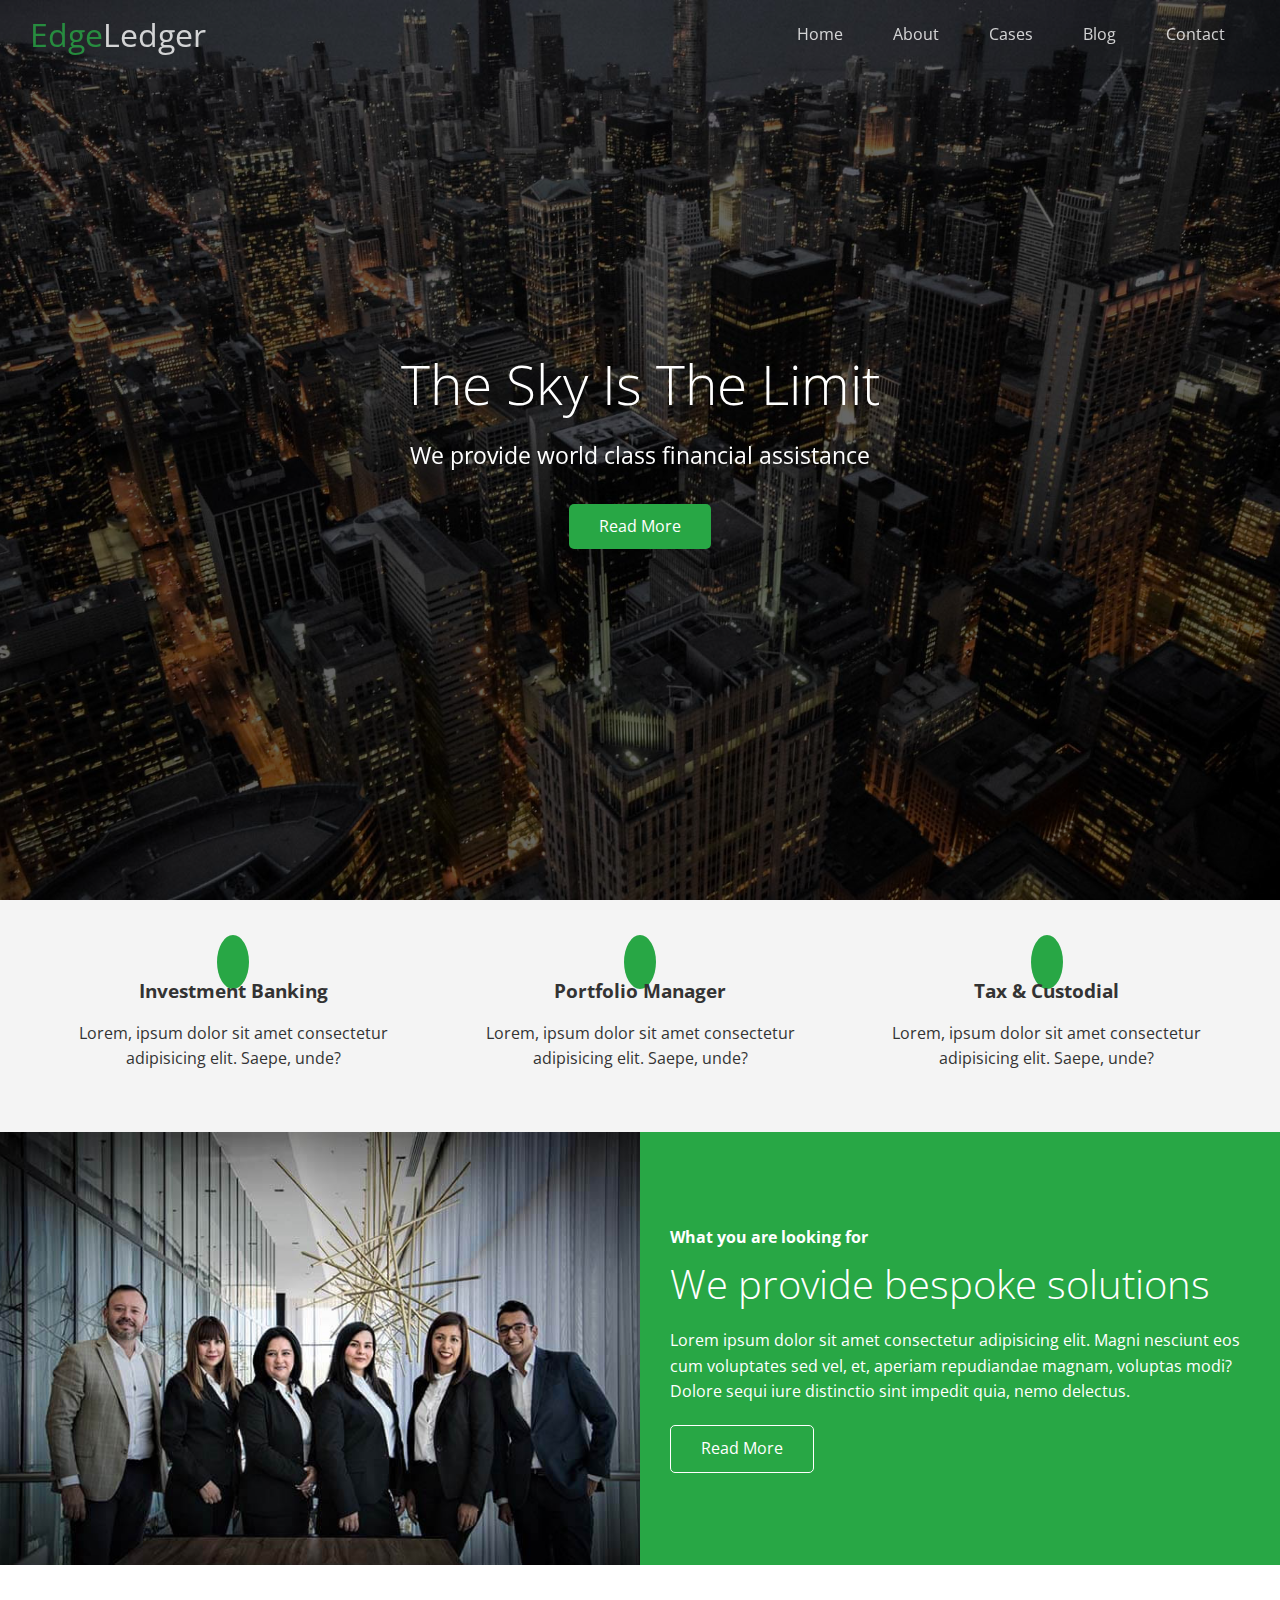
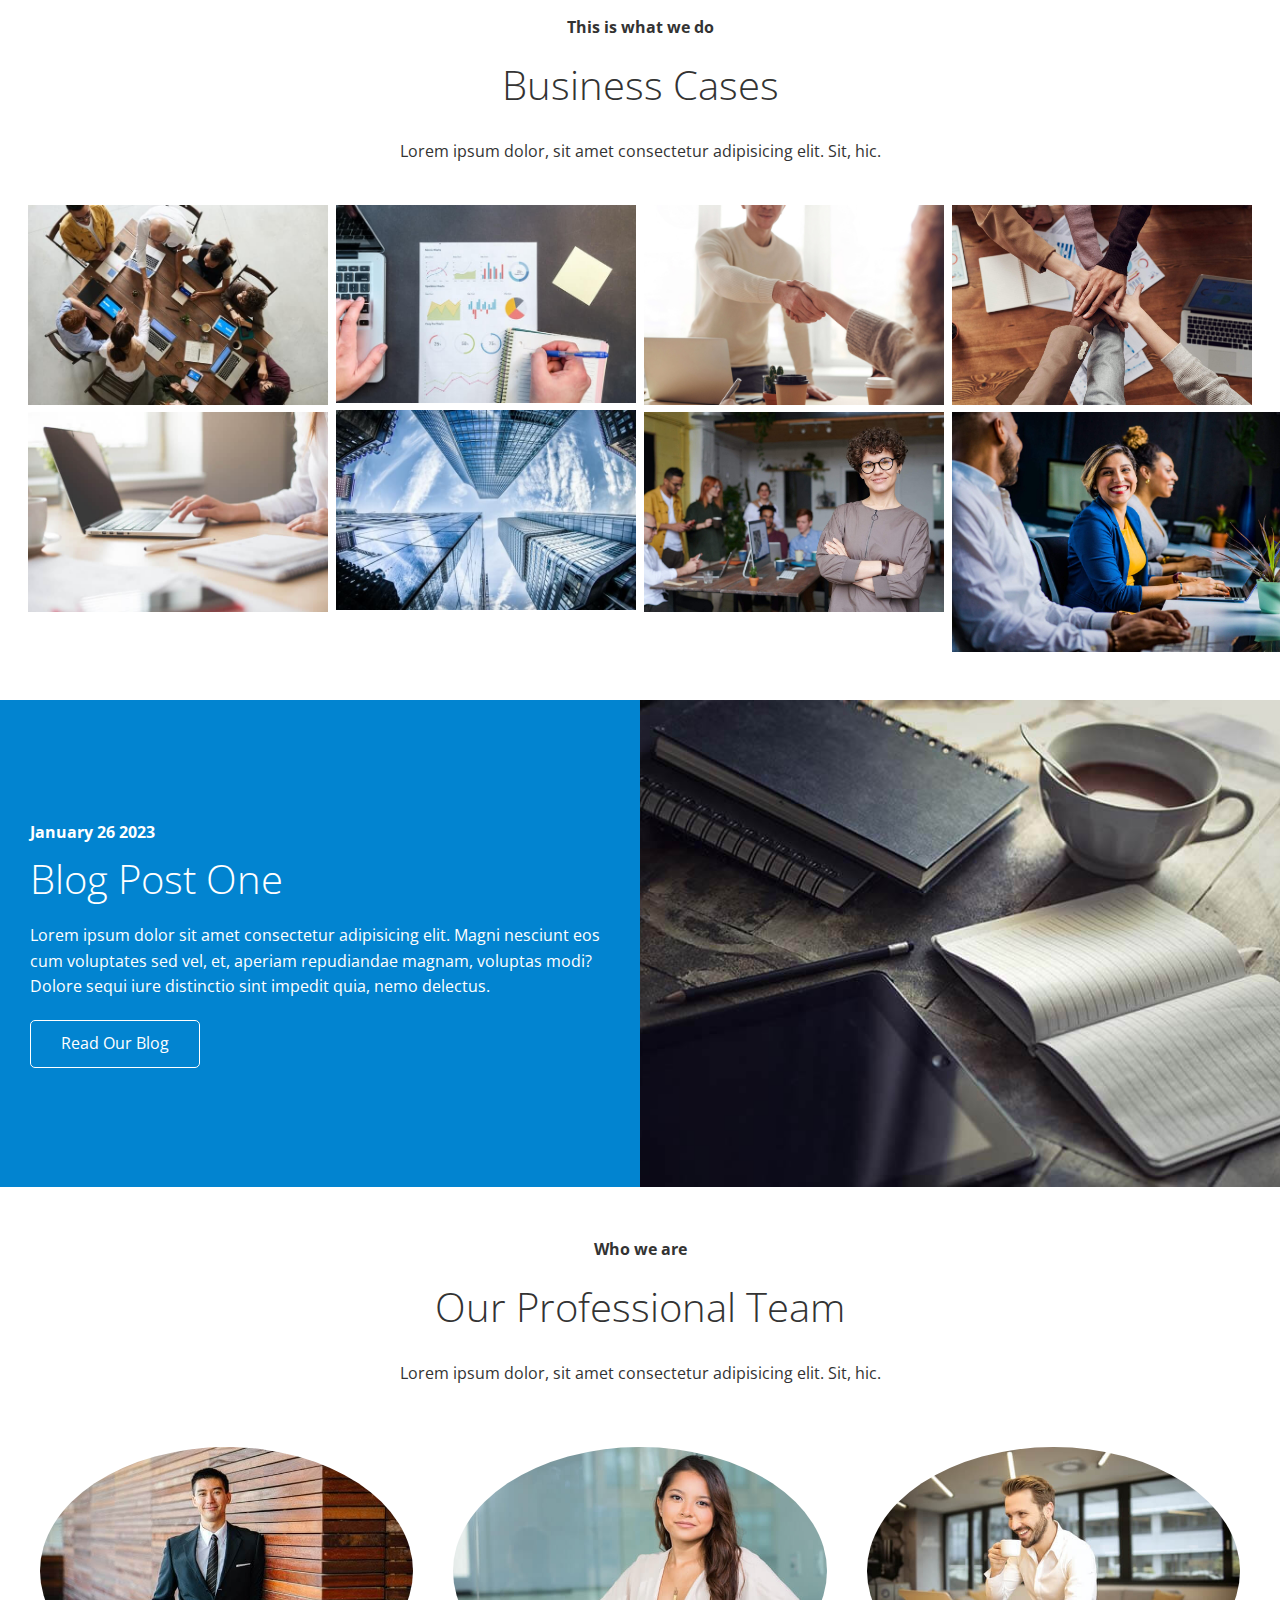
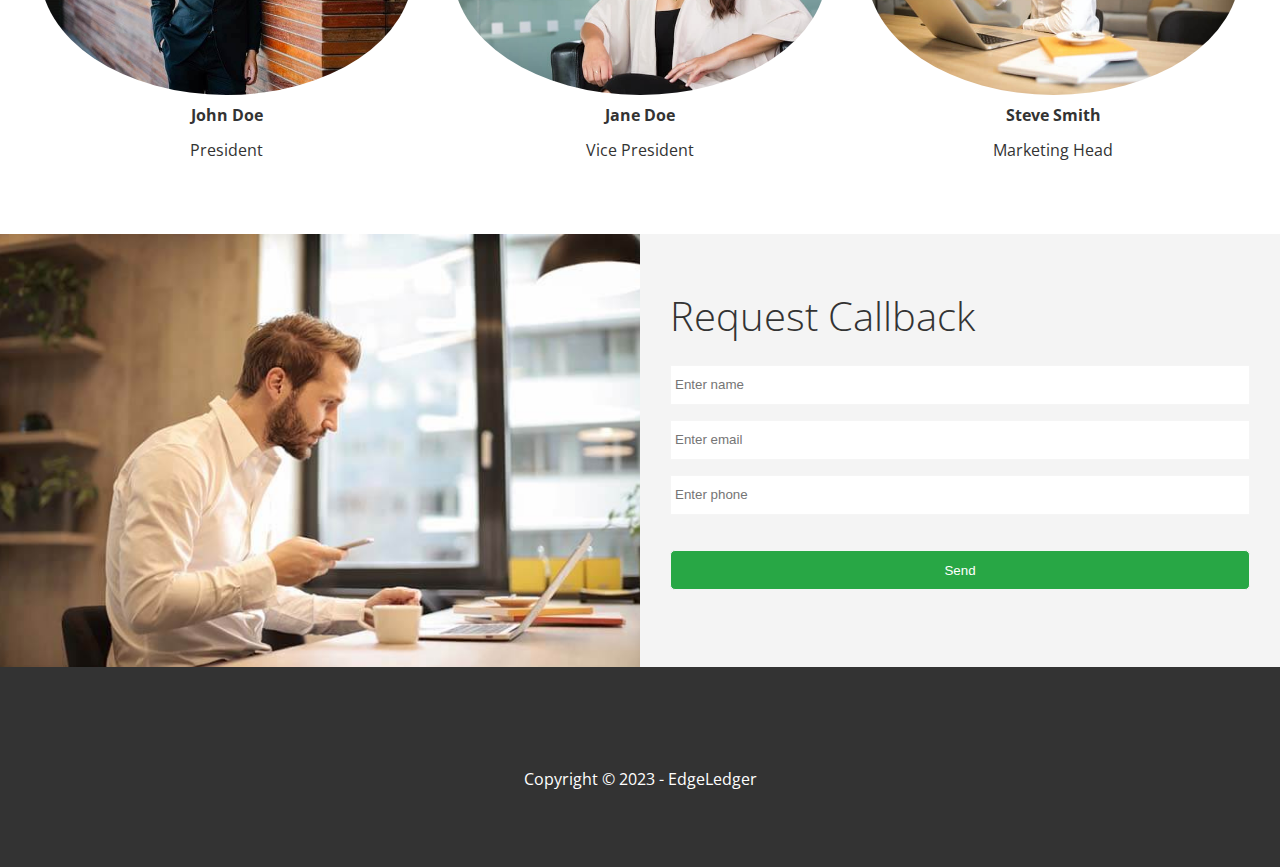
<file: index.html>
<!DOCTYPE html>
<html lang="en">

<head>
    <meta charset="UTF-8">
    <meta http-equiv="X-UA-Compatible" content="IE=edge">
    <meta name="viewport" content="width=device-width, initial-scale=1.0">
    <link rel="shortcut icon" type="image/x-icon" href="/favicon.ico">
    <link rel="stylesheet" href="https://cdnjs.cloudflare.com/ajax/libs/font-awesome/6.3.0/css/all.min.css"
        integrity="sha512-SzlrxWUlpfuzQ+pcUCosxcglQRNAq/DZjVsC0lE40xsADsfeQoEypE+enwcOiGjk/bSuGGKHEyjSoQ1zVisanQ=="
        crossorigin="anonymous" referrerpolicy="no-referrer" />
    <link rel="stylesheet" href="css/lightbox.min.css">
    <link rel="stylesheet" href="css/utilities.css">
    <link rel="stylesheet" href="css/style.css">
    <title>Welcome To EdgeLedger</title>
</head>

<body id="home">
    <header class="hero">
        <div id="navbar" class="navbar top">
            <h1 class="logo">
                <span class="text-primary"> <i class="fas fa-book-open"></i> Edge</span>Ledger
            </h1>
            <nav>
                <ul>
                    <li><a href="#home">Home</a></li>
                    <li><a href="#about">About</a></li>
                    <li><a href="#cases">Cases</a></li>
                    <li><a href="#blog">Blog</a></li>
                    <li><a href="#contact">Contact</a></li>
                </ul>
            </nav>
        </div>

        <div class="content">
            <h1>The Sky Is The Limit</h1>
            <p>We provide world class financial assistance</p>
            <a href="#about" class="btn"><i class="fas fa-chevron-right"></i> Read More</a>
        </div>
    </header>

    <main>
        <!-- About: Icons -->
        <section id="about" class="icons bg-light">
            <div class="flex-items">
                <div>
                    <i class="fas fa-university fa-2x"></i>
                    <div>
                        <h3>Investment Banking</h3>
                        <p>Lorem, ipsum dolor sit amet consectetur adipisicing elit. Saepe, unde?</p>
                    </div>
                </div>

                <div>
                    <i class="fas fa-book-reader fa-2x"></i>
                    <div>
                        <h3>Portfolio Manager</h3>
                        <p>Lorem, ipsum dolor sit amet consectetur adipisicing elit. Saepe, unde?</p>
                    </div>
                </div>

                <div>
                    <i class="fas fa-pencil-alt fa-2x"></i>
                    <div>
                        <h3>Tax & Custodial</h3>
                        <p>Lorem, ipsum dolor sit amet consectetur adipisicing elit. Saepe, unde?</p>
                    </div>
                </div>
            </div>
        </section>

        <!-- About:Solutions -->
        <section class="solucions flex-columns">
            <div class="row">
                <div class="column">
                    <div class="column-1">
                        <img src="images/home/people.jpg" alt="">
                    </div>
                </div>

                <div class="column">
                    <div class="column-2 bg-primary">
                        <h4>What you are looking for</h4>
                        <h2>We provide bespoke solutions</h2>
                        <p>Lorem ipsum dolor sit amet consectetur adipisicing elit. Magni nesciunt eos cum voluptates
                            sed vel, et, aperiam repudiandae magnam, voluptas modi? Dolore sequi iure distinctio sint
                            impedit quia, nemo delectus.</p>
                        <a href="#" class="btn btn-outline">
                            <i class="fas fa-chevron"></i>
                            Read More
                        </a>
                    </div>
                </div>
            </div>
        </section>

        <!-- Cases -->
        <section id="cases" class="cases flex-grid section-padding">
            <header class="section-header">
                <h4>This is what we do</h4>
                <h2>Business Cases</h2>
                <p>Lorem ipsum dolor, sit amet consectetur adipisicing elit. Sit, hic.</p>
            </header>
            <div class="row">
                <div class="column">
                    <a href="images/cases/cases1.jpg" data-lightbox="cases"
                        data-title="Lorem ipsum dolor, sit amet consectetur adipisicing elit. Sit, hic">
                        <img src="images/cases/cases1.jpg" alt="">
                    </a>

                    <a href="images/cases/cases2.jpg" data-lightbox="cases"
                        data-title="Lorem ipsum dolor, sit amet consectetur adipisicing elit. Sit, hic">
                        <img src="images/cases/cases2.jpg" alt="">
                    </a>

                </div>

                <div class="column">

                    <a href="images/cases/cases3.jpg" data-lightbox="cases"
                        data-title="Lorem ipsum dolor, sit amet consectetur adipisicing elit. Sit, hic">
                        <img src="images/cases/cases3.jpg" alt="">
                    </a>

                    <a href="images/cases/cases4.jpg" data-lightbox="cases"
                        data-title="Lorem ipsum dolor, sit amet consectetur adipisicing elit. Sit, hic">
                        <img src="images/cases/cases4.jpg" alt="">
                    </a>

                </div>

                <div class="column">

                    <a href="images/cases/cases5.jpg" data-lightbox="cases"
                        data-title="Lorem ipsum dolor, sit amet consectetur adipisicing elit. Sit, hic">
                        <img src="images/cases/cases5.jpg" alt="">
                    </a>


                    <a href="images/cases/cases6.jpg" data-lightbox="cases"
                        data-title="Lorem ipsum dolor, sit amet consectetur adipisicing elit. Sit, hic">
                        <img src="images/cases/cases6.jpg" alt="">
                    </a>
                </div>

                <div class="column">

                    <a href="images/cases/cases7.jpg" data-lightbox="cases"
                        data-title="Lorem ipsum dolor, sit amet consectetur adipisicing elit. Sit, hic">
                        <img src="images/cases/cases7.jpg" alt="">
                    </a>


                    <a href="images/cases/cases8.jpg" data-lightbox="cases"
                        data-title="Lorem ipsum dolor, sit amet consectetur adipisicing elit. Sit, hic">
                        <img src="images/cases/cases8.jpg" alt="" , style="height: 240px; width: 360px;">
                    </a>


                    <!-- 
                    <img src="images/cases/cases7.jpg" alt="">
                    <img src="images/cases/cases8.jpg" alt=""> -->
                </div>
            </div>
        </section>

        <!-- Blog -->
        <section id="blog" class="blog flex-columns flex-reverse">
            <div class="row">
                <div class="column">
                    <div class="column-1">
                        <img src="images/home/blog.jpg" alt="">
                    </div>
                </div>

                <div class="column">
                    <div class="column-2 bg-secondary">
                        <h4>January 26 2023</h4>
                        <h2>Blog Post One</h2>
                        <p>Lorem ipsum dolor sit amet consectetur adipisicing elit. Magni nesciunt eos cum voluptates
                            sed vel, et, aperiam repudiandae magnam, voluptas modi? Dolore sequi iure distinctio sint
                            impedit quia, nemo delectus.</p>
                        <a href="blog.html" class="btn btn-outline">
                            <i class="fas fa-chevron"></i>
                            Read Our Blog
                        </a>
                    </div>
                </div>
            </div>
        </section>

        <!-- Team -->
        <section id="team" class="team section-padding">
            <header class="section-header">
                <h4>Who we are</h4>
                <h2>Our Professional Team</h2>
                <p>Lorem ipsum dolor, sit amet consectetur adipisicing elit. Sit, hic.</p>
            </header>
            <div class="flex-items">
                <div>
                    <img src="images/team/person1.jpg" alt="">
                    <h4>John Doe</h4>
                    <p>President</p>
                </div>

                <div>
                    <img src="images/team/person2.jpg" alt="">
                    <h4>Jane Doe</h4>
                    <p>Vice President</p>
                </div>

                <div>
                    <img src="images/team/person3.jpg" alt="">
                    <h4>Steve Smith</h4>
                    <p>Marketing Head</p>
                </div>
            </div>
        </section>

        <!-- Contact -->
        <section id="contact" class="contact flex-columns">
            <div class="row">
                <div class="column">
                    <div class="column-1">
                        <img src="images/home/contact.jpg" alt="">
                    </div>
                </div>

                <div class="column">
                    <div class="column-2 bg-light">
                        <h2>Request Callback</h2>
                        <form action="" class="callback-form">
                            <div class="form-control">
                                <label for="name"></label>
                                <input type="text" id="name" name="name" placeholder="Enter name">
                            </div>

                            <div class="form-control">
                                <label for="email"></label>
                                <input type="email" id="email" name="email" placeholder="Enter email">
                            </div>

                            <div class="form-control">
                                <label for="phone"></label>
                                <input type="text" id="phone" name="phone" placeholder="Enter phone">
                            </div>
                            <input type="submit" value="Send" id="submit" class="btn">
                        </form>
                    </div>
                </div>
            </div>
        </section>
    </main>

    <footer class="footer bg-dark">
        <div class="social">
            <a href="#"><i class="fab fa-facebook fa-2x"></i></a>
            <a href="#"><i class="fab fa-twitter fa-2x"></i></a>
            <a href="#"><i class="fab fa-youtube fa-2x"></i></a>
            <a href="#"><i class="fab fa-linkedin fa-2x"></i></a>
        </div>
        <p>Copyright &copy; 2023 - EdgeLedger</p>
    </footer>

    <script src="https://code.jquery.com/jquery-3.6.3.min.js"
        integrity="sha256-pvPw+upLPUjgMXY0G+8O0xUf+/Im1MZjXxxgOcBQBXU=" crossorigin="anonymous"></script>


    <script src="js/lightbox.min.js"></script>
    <script>
        const navbar = document.getElementById('navbar');
        let scrolled = false;

        window.onscroll = function () {
            if (window.pageYOffset > 100) {
                navbar.classList.remove('top');
                if (!scrolled) {
                    navbar.style.transform = 'translateY(-70px)';

                }
                setTimeout(function () {
                    navbar.style.transform = 'translateY(0)';
                    scrolled = true;
                }, 200);
            } else {
                navbar.classList.add('top');
                scrolled = false;
            }
        }

        // Smooth scrolling
        $('#navbar a, .btn').on('click', function (e) {
            if (this.hash !== '') {
                e.preventDefault();

                const hash = this.hash;

                $('html, body').animate(
                    {
                        scrollTop: $(hash).offset().top - 100,
                    },
                    800
                );
            }
        });



    </script>





</body>

</html>
</file>
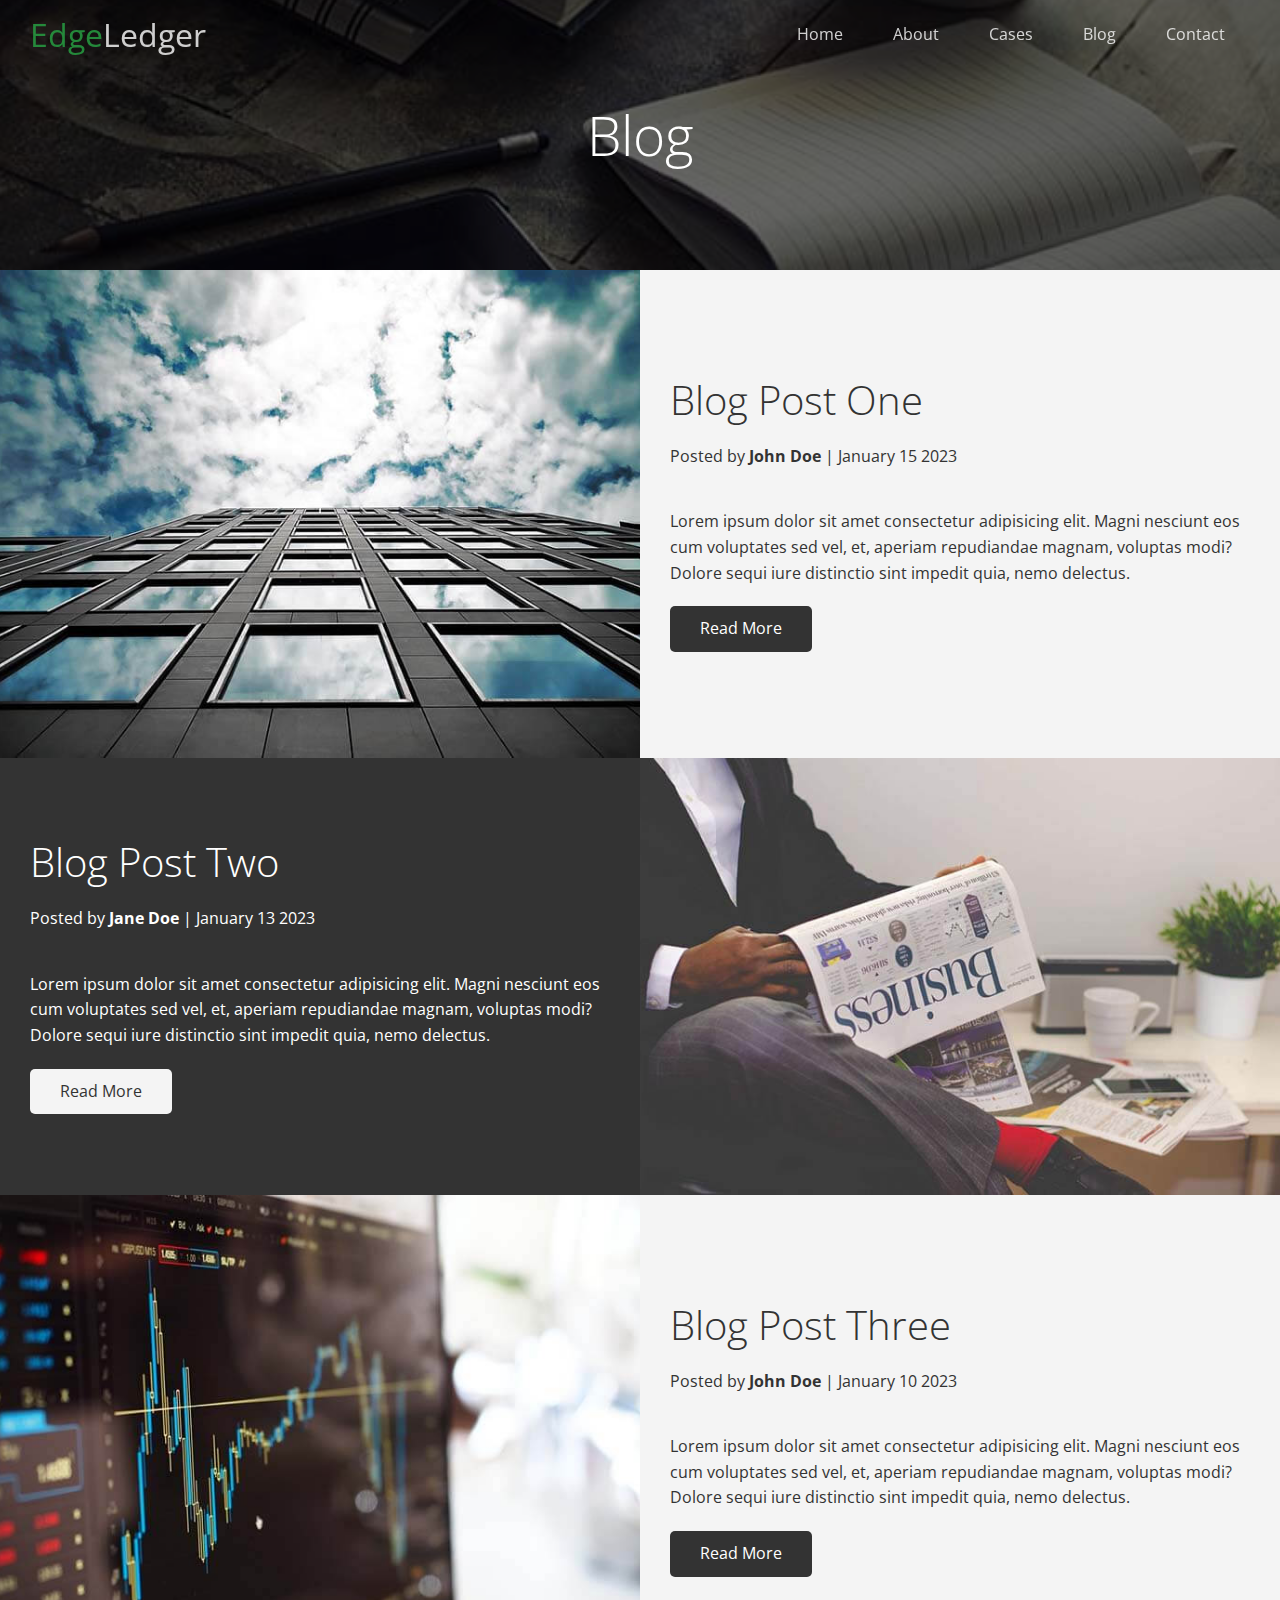
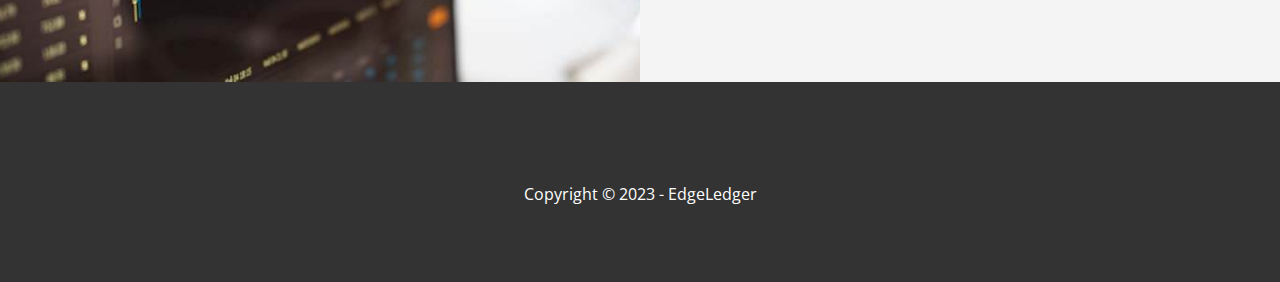
<file: blog.html>
<!DOCTYPE html>
<html lang="en">

<head>
    <meta charset="UTF-8">
    <meta http-equiv="X-UA-Compatible" content="IE=edge">
    <meta name="viewport" content="width=device-width, initial-scale=1.0">
    <link rel="stylesheet" href="https://cdnjs.cloudflare.com/ajax/libs/font-awesome/6.3.0/css/all.min.css"
        integrity="sha512-SzlrxWUlpfuzQ+pcUCosxcglQRNAq/DZjVsC0lE40xsADsfeQoEypE+enwcOiGjk/bSuGGKHEyjSoQ1zVisanQ=="
        crossorigin="anonymous" referrerpolicy="no-referrer" />
    <link rel="stylesheet" href="css/utilities.css">
    <link rel="stylesheet" href="css/style.css">
    <title>Read Our Blog</title>
</head>

<body id="home">
    <header class="hero blog">
        <div id="navbar" class="navbar top">
            <h1 class="logo">
                <span class="text-primary"> <i class="fas fa-book-open"></i> Edge</span>Ledger
            </h1>
            <nav>
                <ul>
                    <li><a href="index.html">Home</a></li>
                    <li><a href="index.html#about">About</a></li>
                    <li><a href="index.html#cases">Cases</a></li>
                    <li><a href="index.html#blog">Blog</a></li>
                    <li><a href="index.html#contact">Contact</a></li>
                </ul>
            </nav>
        </div>

        <div class="content">
            <h1>Blog</h1>
        </div>
    </header>

    <main>

        <article class="flex-columns">
            <div class="row">
                <div class="column">
                    <div class="column-1">
                        <img src="images/blog/blog1.jpg" alt="">
                    </div>
                </div>

                <div class="column">
                    <div class="column-2 bg-light">
                        <h2>Blog Post One</h2>
                        <p class="meta">
                            <i class="fas fa-user"></i> Posted by <strong>John Doe</strong> | January 15 2023
                        </p>
                        <p>Lorem ipsum dolor sit amet consectetur adipisicing elit. Magni nesciunt eos cum voluptates
                            sed vel, et, aperiam repudiandae magnam, voluptas modi? Dolore sequi iure distinctio sint
                            impedit quia, nemo delectus.</p>
                        <a href="post.html" class="btn btn-dark">
                            <i class="fas fa-chevron"></i>
                            Read More
                        </a>
                    </div>
                </div>
            </div>
        </article>

        <article class="flex-columns flex-reverse">
            <div class="row">
                <div class="column">
                    <div class="column-1">
                        <img src="images/blog/blog2.jpg" alt="">
                    </div>
                </div>

                <div class="column">
                    <div class="column-2 bg-dark">
                        <h2>Blog Post Two</h2>
                        <p class="meta">
                            <i class="fas fa-user"></i> Posted by <strong>Jane Doe</strong> | January 13 2023
                        </p>
                        <p>Lorem ipsum dolor sit amet consectetur adipisicing elit. Magni nesciunt eos cum voluptates
                            sed vel, et, aperiam repudiandae magnam, voluptas modi? Dolore sequi iure distinctio sint
                            impedit quia, nemo delectus.</p>
                        <a href="post.html" class="btn btn-light">
                            <i class="fas fa-chevron"></i>
                            Read More
                        </a>
                    </div>
                </div>
            </div>
        </article>

        <article class="flex-columns">
            <div class="row">
                <div class="column">
                    <div class="column-1">
                        <img src="images/blog/blog3.jpg" alt="">
                    </div>
                </div>

                <div class="column">
                    <div class="column-2 bg-light">
                        <h2>Blog Post Three</h2>
                        <p class="meta">
                            <i class="fas fa-user"></i> Posted by <strong>John Doe</strong> | January 10 2023
                        </p>
                        <p>Lorem ipsum dolor sit amet consectetur adipisicing elit. Magni nesciunt eos cum voluptates
                            sed vel, et, aperiam repudiandae magnam, voluptas modi? Dolore sequi iure distinctio sint
                            impedit quia, nemo delectus.</p>
                        <a href="post.html" class="btn btn-dark">
                            <i class="fas fa-chevron"></i>
                            Read More
                        </a>
                    </div>
                </div>
            </div>
        </article>


    </main>

    <footer class="footer bg-dark">
        <div class="social">
            <a href="#"><i class="fab fa-facebook fa-2x"></i></a>
            <a href="#"><i class="fab fa-twitter fa-2x"></i></a>
            <a href="#"><i class="fab fa-youtube fa-2x"></i></a>
            <a href="#"><i class="fab fa-linkedin fa-2x"></i></a>
        </div>
        <p>Copyright &copy; 2023 - EdgeLedger</p>
    </footer>

    <script>

        const navbar = document.getElementById('navbar');
        let scrolled = false;

        window.onscroll = function () {
            if (window.pageYOffset > 100) {
                navbar.classList.remove('top');
                if (!scrolled) {
                    navbar.style.transform = 'translateY(-70px)';

                }
                setTimeout(function () {
                    navbar.style.transform = 'translateY(0)';
                    scrolled = true;
                }, 200);
            } else {
                navbar.classList.add('top');
                scrolled = false;
            }
        }


    </script>



</body>

</html>
</file>
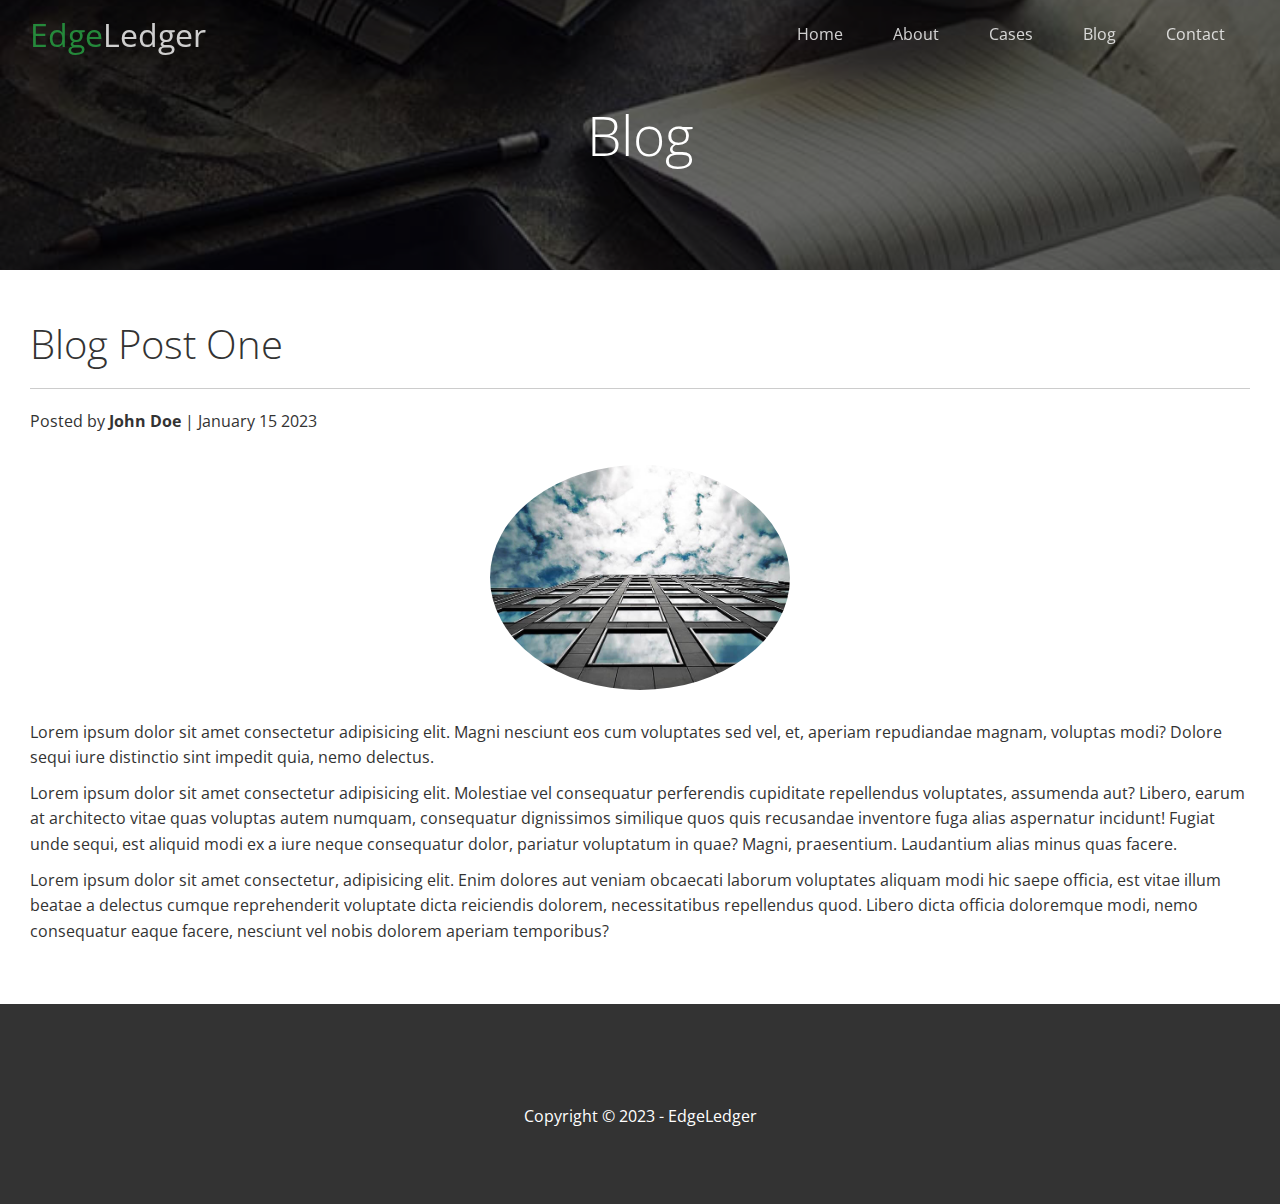
<file: post.html>
<!DOCTYPE html>
<html lang="en">

<head>
    <meta charset="UTF-8">
    <meta http-equiv="X-UA-Compatible" content="IE=edge">
    <meta name="viewport" content="width=device-width, initial-scale=1.0">
    <link rel="stylesheet" href="https://cdnjs.cloudflare.com/ajax/libs/font-awesome/6.3.0/css/all.min.css"
        integrity="sha512-SzlrxWUlpfuzQ+pcUCosxcglQRNAq/DZjVsC0lE40xsADsfeQoEypE+enwcOiGjk/bSuGGKHEyjSoQ1zVisanQ=="
        crossorigin="anonymous" referrerpolicy="no-referrer" />
    <link rel="stylesheet" href="css/utilities.css">
    <link rel="stylesheet" href="css/style.css">
    <title>Post One</title>
</head>

<body id="home">
    <header class="hero blog">
        <div id="navbar" class="navbar top">
            <h1 class="logo">
                <span class="text-primary"> <i class="fas fa-book-open"></i> Edge</span>Ledger
            </h1>
            <nav>
                <ul>
                    <li><a href="index.html">Home</a></li>
                    <li><a href="index.html#about">About</a></li>
                    <li><a href="index.html#cases">Cases</a></li>
                    <li><a href="index.html#blog">Blog</a></li>
                    <li><a href="index.html#contact">Contact</a></li>
                </ul>
            </nav>
        </div>

        <div class="content">
            <h1>Blog</h1>
        </div>
    </header>

    <main>

        <section class="post">
            <h2>Blog Post One</h2>
            <p class="meta">
                <i class="fas fa-user"></i> Posted by <strong>John Doe</strong> | January 15 2023
            </p>
            <img src="images/blog/blog1.jpg" alt="">
            <p>Lorem ipsum dolor sit amet consectetur adipisicing elit. Magni nesciunt eos cum voluptates
                sed vel, et, aperiam repudiandae magnam, voluptas modi? Dolore sequi iure distinctio sint
                impedit quia, nemo delectus.</p>
            <p>Lorem ipsum dolor sit amet consectetur adipisicing elit. Molestiae vel consequatur perferendis cupiditate
                repellendus voluptates, assumenda aut? Libero, earum at architecto vitae quas voluptas autem numquam,
                consequatur dignissimos similique quos quis recusandae inventore fuga alias aspernatur incidunt! Fugiat
                unde sequi, est aliquid modi ex a iure neque consequatur dolor, pariatur voluptatum in quae? Magni,
                praesentium. Laudantium alias minus quas facere.</p>
            <p>Lorem ipsum dolor sit amet consectetur, adipisicing elit. Enim dolores aut veniam obcaecati laborum
                voluptates aliquam modi hic saepe officia, est vitae illum beatae a delectus cumque reprehenderit
                voluptate dicta reiciendis dolorem, necessitatibus repellendus quod. Libero dicta officia doloremque
                modi, nemo consequatur eaque facere, nesciunt vel nobis dolorem aperiam temporibus?</p>
        </section>


    </main>

    <footer class="footer bg-dark">
        <div class="social">
            <a href="#"><i class="fab fa-facebook fa-2x"></i></a>
            <a href="#"><i class="fab fa-twitter fa-2x"></i></a>
            <a href="#"><i class="fab fa-youtube fa-2x"></i></a>
            <a href="#"><i class="fab fa-linkedin fa-2x"></i></a>
        </div>
        <p>Copyright &copy; 2023 - EdgeLedger</p>
    </footer>

    <script>

        const navbar = document.getElementById('navbar');
        let scrolled = false;

        window.onscroll = function () {
            if (window.pageYOffset > 100) {
                navbar.classList.remove('top');
                if (!scrolled) {
                    navbar.style.transform = 'translateY(-70px)';

                }
                setTimeout(function () {
                    navbar.style.transform = 'translateY(0)';
                    scrolled = true;
                }, 200);
            } else {
                navbar.classList.add('top');
                scrolled = false;
            }
        }

    </script>



</body>

</html>
</file>
<file: css/utilities.css>
/* Test Styles */
.text-primary {
    color: #28a745;
}

.text-secondary {
    color: #0284d0;
}

.hero::before {
    content: '';
    position: absolute;
    top: 0;
    left: 0;
    width: 100%;
    height: 100%;
    background: rgba(0, 0, 0, 0.6);
}

.hero * {
    z-index: 10;
}

/* Button */
.btn {
    cursor: pointer;
    display: inline-block;
    padding: 10px 30px;
    color: #fff;
    background-color: #28a745;
    border: none;
    border-radius: 5px;
}

.btn:hover {
    opacity: 0.9;
}

.btn-primary,
.bg-primary {
    background-color: #28a745;
    color: #fff;
}

.btn-secondary,
.bg-secondary {
    background-color: #0284d0;
    color: #fff;
}

.btn-dark,
.bg-dark {
    background-color: #333;
    color: #fff;
}

.btn-light,
.bg-light {
    background-color: #f4f4f4;
    color: #333;
}

.btn-outline {
    background: transparent;
    border: 1px solid #fff;
}

/* Flex items */
.flex-items {
    display: flex;
    text-align: center;
    justify-content: center;
    text-align: center;
    height: 100%;
}

.flex-items>div {
    padding: 20px;
}

/* Flex columns */
.flex-columns.flex-reverse .row {
    flex-direction: row-reverse;
}


.flex-columns .row {
    display: flex;
    flex-direction: row;
    flex-wrap: wrap;
    width: 100%;
}

.flex-columns .column {
    display: flex;
    flex-direction: column;
    flex-basis: 100%;
    flex: 1;
}

.flex-columns .column .column-1,
.flex-columns .column .column-2 {
    height: 100%;
}

.flex-columns img {
    width: 100%;
    height: 100%;
    object-fit: cover;
}

.flex-columns .column-2 {
    display: flex;
    flex-direction: column;
    align-items: flex-start;
    justify-content: center;
    padding: 30px;
}

.flex-columns h2 {
    font-size: 40px;
    font-weight: 100;
}

.flex-columns h4 {
    margin-bottom: 10px;
}

.flex-columns p {
    margin: 20px 0;
}

/* Section Header */
.section-header {
    padding: 30px;
    display: flex;
    flex-direction: column;
    align-items: center;
    justify-content: center;
    text-align: center;
}

.section-header h2 {
    font-size: 40px;
    margin: 20px 0;
}

.section-padding {
    padding: 20px 20px 40px;
}

/* Flex grid */
.flex-grid .row {
    display: flex;
    flex-wrap: wrap;
    padding: 0 4px;
}

.flex-grid .column {
    flex: 25%;
    max-width: 25%;
    padding: 0 4px;
}
</file>
<file: css/style.css>
@import url('https://fonts.googleapis.com/css2?family=Open+Sans:wght@300;400&display=swap');

* {
    box-sizing: border-box;
    margin: 0;
    padding: 0;
}

body {
    font-family: 'Open Sans', sans-serif;
    background: #fff;
    color: #333;
    line-height: 1.6;
}

ul {
    list-style: none;
}

a {
    color: #333;
    text-decoration: none;
}

h1,
h2 {
    font-weight: 300;
    line-height: 1.2;
}

p {
    margin: 10px 0;
}

img {
    width: 100%;
}

/* Navbar */
.navbar {
    display: flex;
    align-items: center;
    justify-content: space-between;
    background-color: #333;
    color: #fff;
    opacity: 0.8;
    width: 100%;
    height: 70px;
    position: fixed;
    top: 0px;
    padding: 0 30px;
    transition: 0.5s;
}

.navbar.top {
    background: transparent;
}

.navbar a {
    color: #fff;
    padding: 10px 20px;
    margin: 0 5px;
}

.navbar a:hover {
    border-bottom: #28a745 2px solid;
}

.navbar ul {
    display: flex;
}

.navbar .logo {
    font-weight: 400;
}

/* Header */
.hero {
    background: url('../images/home/showcase.jpg') no-repeat center center/cover;
    height: 100vh;
    position: relative;
    color: #fff;
}

.hero .content {
    display: flex;
    flex-direction: column;
    align-items: center;
    justify-content: center;
    text-align: center;
    height: 100%;
    padding: 0 20px;
}

.hero .content h1 {
    font-size: 55px;
}

.hero .content p {
    font-size: 23px;
    max-width: 600px;
    margin: 20px 0 30px;
}

.hero.blog {
    background: url('../images/home/blog.jpg') no-repeat center center/cover;
    height: 30vh;
}

/* Icons */
.icons {
    padding: 30px;
}

.icons h3 {
    font-weight: bold;
    margin-bottom: 15px;
}

.icons i {
    background-color: #28a745;
    color: #fff;
    padding: 1rem;
    border-radius: 50%;
    margin-bottom: 15px;
}

.cases img:hover {
    opacity: 0.7;
}

.team img {
    border-radius: 50%;
}

/* Callback Form */
.callback-form {
    width: 100%;
    padding: 20px 0;
}

.callback-form label {
    display: block;
    margin-bottom: 5px;
}

.callback-form .form-control {
    margin-bottom: 15px;
}

.callback-form input {
    width: 100%;
    padding: 4px;
    height: 40px;
    border: #f5f5f5 1px solid;
}

.callback-form input:focus {
    outline-color: #28a745;
}

.callback-form .btn {
    padding: 12px 0;
    margin-top: 20px;
}

/* Post */
.post {
    padding: 50px 30px;
}

.post h2 {
    font-size: 40px;
    margin-bottom: 20px;
    padding-bottom: 20px;
    border-bottom: #ccc solid 1px;
}

.post .meta {
    margin-bottom: 30px;
}

.post img {
    width: 300px;
    border-radius: 50%;
    display: block;
    margin: 0 auto 30px;
}

/* Footer */
.footer {
    display: flex;
    flex-direction: column;
    align-items: center;
    justify-content: center;
    text-align: center;
    height: 200px;
}

.footer a {
    color: #fff;
}

.footer a:hover {
    color: #28a745;
}

.footer .social>* {
    margin-right: 30px;
}

/* Mobile */
@media(max-width:768px) {
    .navbar {
        flex-direction: column;
        height: 120px;
        padding: 20px;
    }

    .navbar a {
        padding: 10px 10px;
        margin: 0 3px;
    }

    .flex-items {
        flex-direction: column;
    }

    .flex-columns .column,
    .flex-grid .column {
        flex: 100%;
        max-width: 100%;
    }

    .team img {
        width: 70%;
    }
}
</file>
